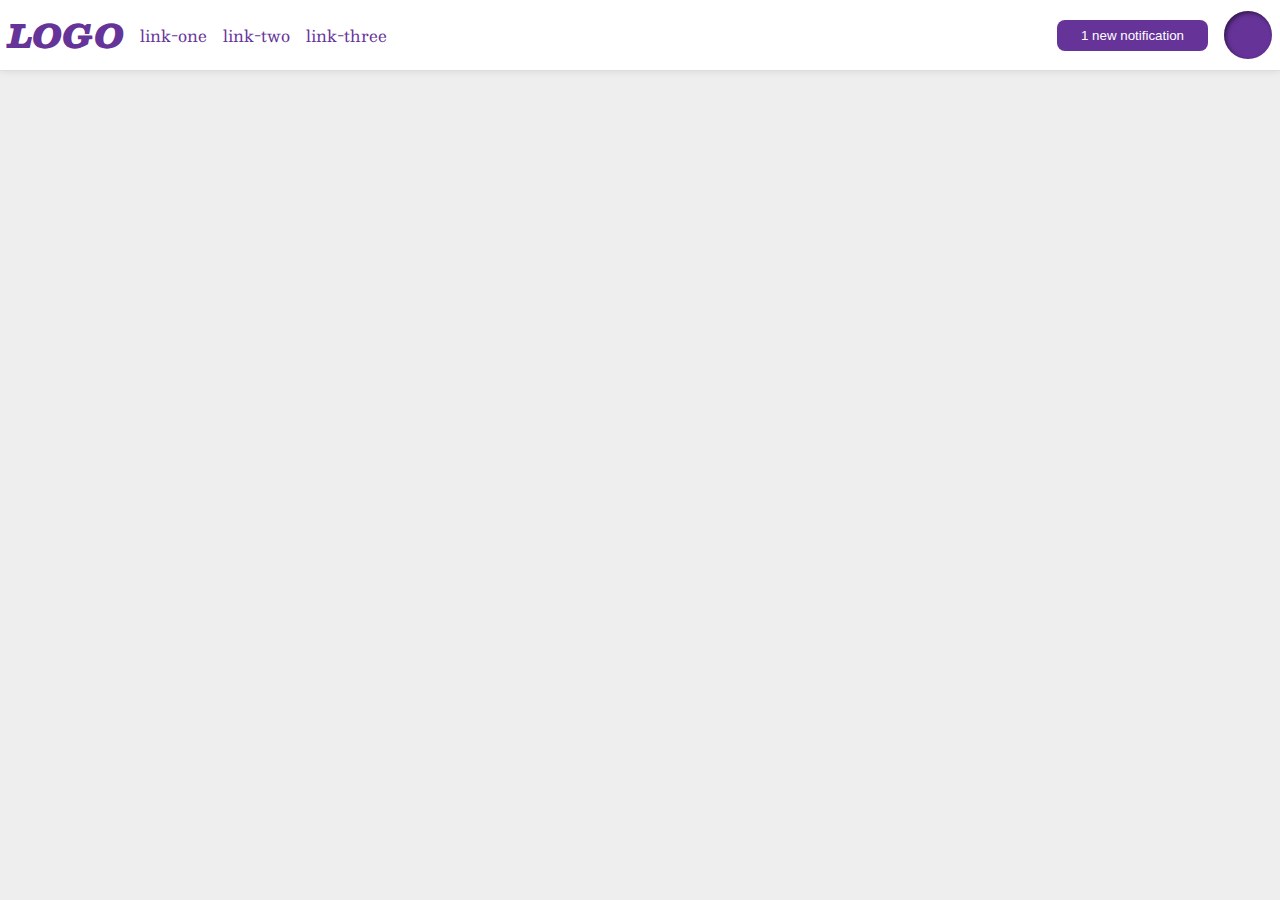
<file: flex/03-flex-header-2/index.html>
<!DOCTYPE html>
<html lang="en">

<head>
  <meta charset="UTF-8">
  <meta http-equiv="X-UA-Compatible" content="IE=edge">
  <meta name="viewport" content="width=device-width, initial-scale=1.0">
  <title>Flex Header 2</title>
  <link rel="stylesheet" href="style.css">
</head>

<body>
  <div class="header">
    <div class="left">
      <div class="logo">
        LOGO
      </div>
      <ul class="links">
        <li><a href="google.com">link-one</a></li>
        <li><a href="google.com">link-two</a></li>
        <li><a href="google.com">link-three</a></li>
      </ul>
    </div>

    <div class="right">
      <button class="notifications">
        1 new notification
      </button>
      <div class="profile-image"></div>
    </div>
  </div>
</body>

</html>
</file>
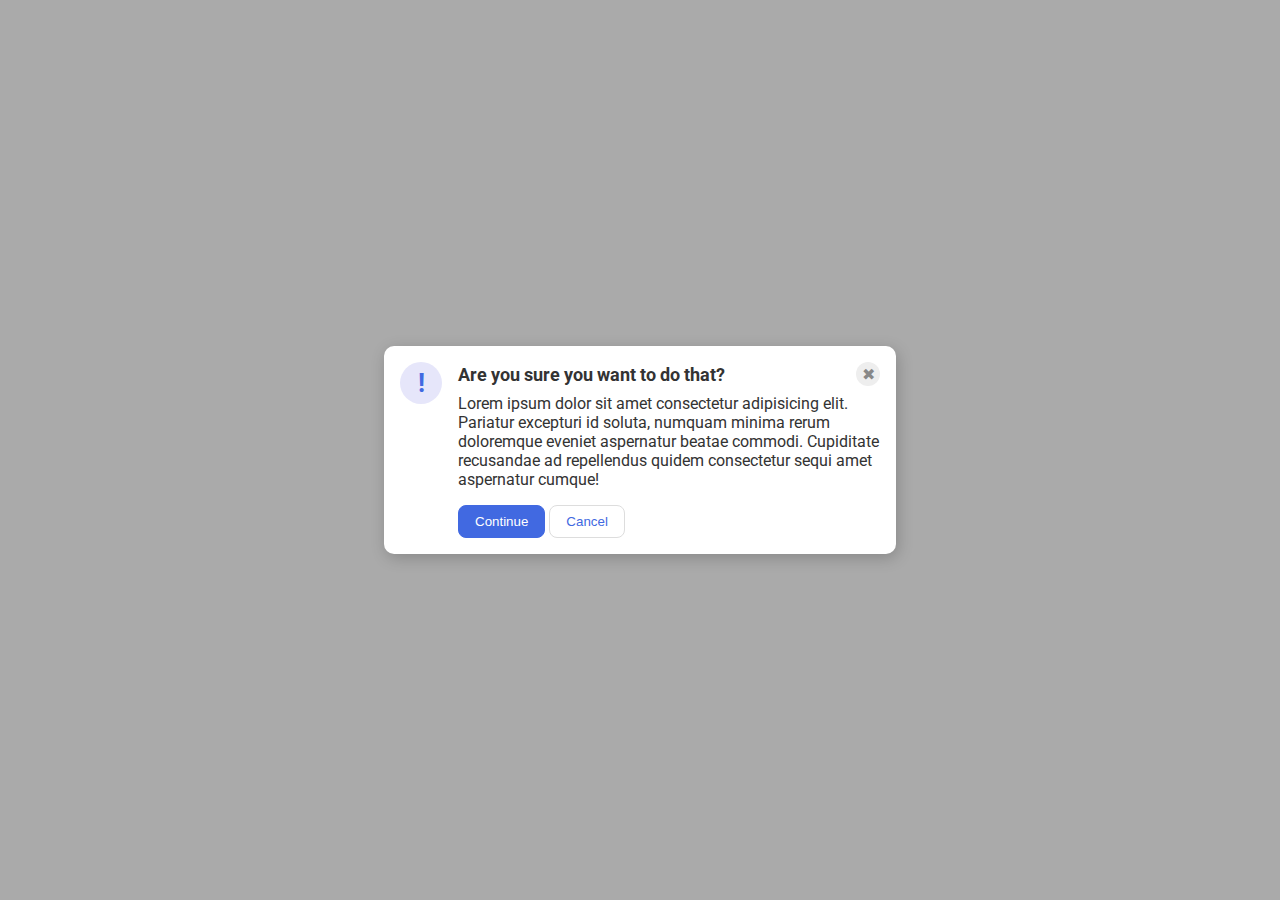
<file: flex/05-flex-modal/index.html>
<!DOCTYPE html>
<html lang="en">

<head>
  <meta charset="UTF-8">
  <meta http-equiv="X-UA-Compatible" content="IE=edge">
  <meta name="viewport" content="width=device-width, initial-scale=1.0">
  <link rel="stylesheet" href="style.css">
  <title>Modal</title>
</head>

<body>
  <div class="modal">
    <div class="icon">!</div>

    <div class="container">
      <div class="header">Are you sure you want to do that?
        <div class="close-button">✖</div>
      </div>
      
      <div class="text">Lorem ipsum dolor sit amet consectetur adipisicing elit. Pariatur excepturi id soluta, numquam
        minima rerum doloremque eveniet aspernatur beatae commodi. Cupiditate recusandae ad repellendus quidem
        consectetur
        sequi amet aspernatur cumque!</div>
      <button class="continue">Continue</button>
      <button class="cancel">Cancel</button>
    </div>
  </div>
</body>

</html>
</file>
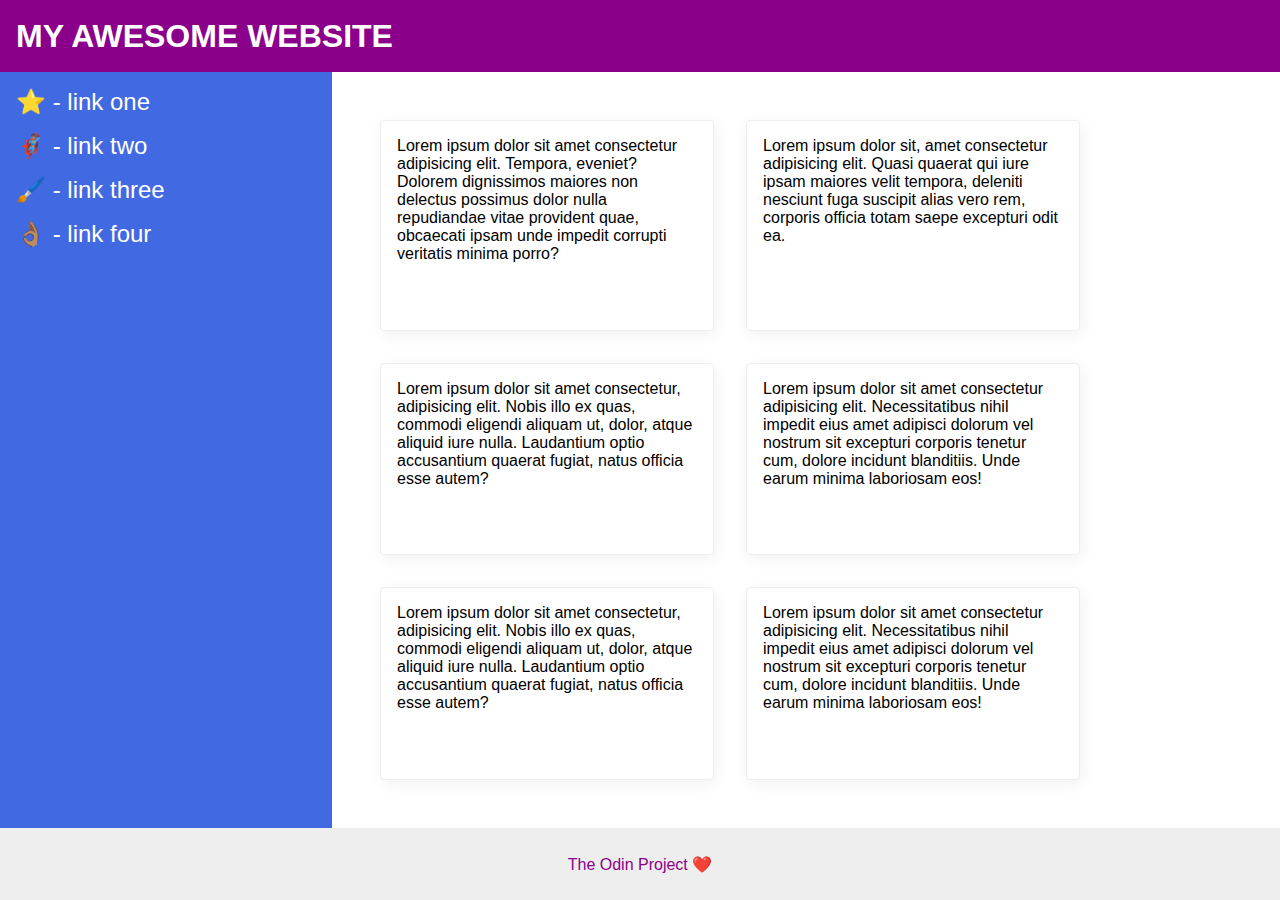
<file: flex/07-flex-layout-2/index.html>
<!DOCTYPE html>
<html lang="en">

<head>
  <meta charset="UTF-8">
  <meta http-equiv="X-UA-Compatible" content="IE=edge">
  <meta name="viewport" content="width=device-width, initial-scale=1.0">
  <title>The Holy Grail</title>
  <link rel="stylesheet" href="style.css">
</head>

<body>
  <div class="header">
    MY AWESOME WEBSITE
  </div>

  <div class="container">
    <div class="sidebar">
      <ul>
        <li><a href="#">⭐ - link one</a></li>
        <li><a href="#">🦸🏽‍♂️ - link two</a></li>
        <li><a href="#">🖌️ - link three</a></li>
        <li><a href="#">👌🏽 - link four</a></li>
      </ul>
    </div>

    <div class="card-container">
      <div class="card">Lorem ipsum dolor sit amet consectetur adipisicing elit. Tempora, eveniet? Dolorem dignissimos
        maiores non delectus possimus dolor nulla repudiandae vitae provident quae, obcaecati ipsam unde impedit
        corrupti
        veritatis minima porro?</div>
      <div class="card">Lorem ipsum dolor sit, amet consectetur adipisicing elit. Quasi quaerat qui iure ipsam maiores
        velit
        tempora, deleniti nesciunt fuga suscipit alias vero rem, corporis officia totam saepe excepturi odit ea.</div>
      <div class="card">Lorem ipsum dolor sit amet consectetur, adipisicing elit. Nobis illo ex quas, commodi eligendi
        aliquam ut, dolor, atque aliquid iure nulla. Laudantium optio accusantium quaerat fugiat, natus officia esse
        autem?
      </div>
      <div class="card">Lorem ipsum dolor sit amet consectetur adipisicing elit. Necessitatibus nihil impedit eius amet
        adipisci dolorum vel nostrum sit excepturi corporis tenetur cum, dolore incidunt blanditiis. Unde earum minima
        laboriosam eos!</div>
      <div class="card">Lorem ipsum dolor sit amet consectetur, adipisicing elit. Nobis illo ex quas, commodi eligendi
        aliquam ut, dolor, atque aliquid iure nulla. Laudantium optio accusantium quaerat fugiat, natus officia esse
        autem?
      </div>
      <div class="card">Lorem ipsum dolor sit amet consectetur adipisicing elit. Necessitatibus nihil impedit eius amet
        adipisci dolorum vel nostrum sit excepturi corporis tenetur cum, dolore incidunt blanditiis. Unde earum minima
        laboriosam eos!</div>
    </div>
  </div>

  <div class="footer">
    The Odin Project ❤️
  </div>
</body>

</html>
</file>
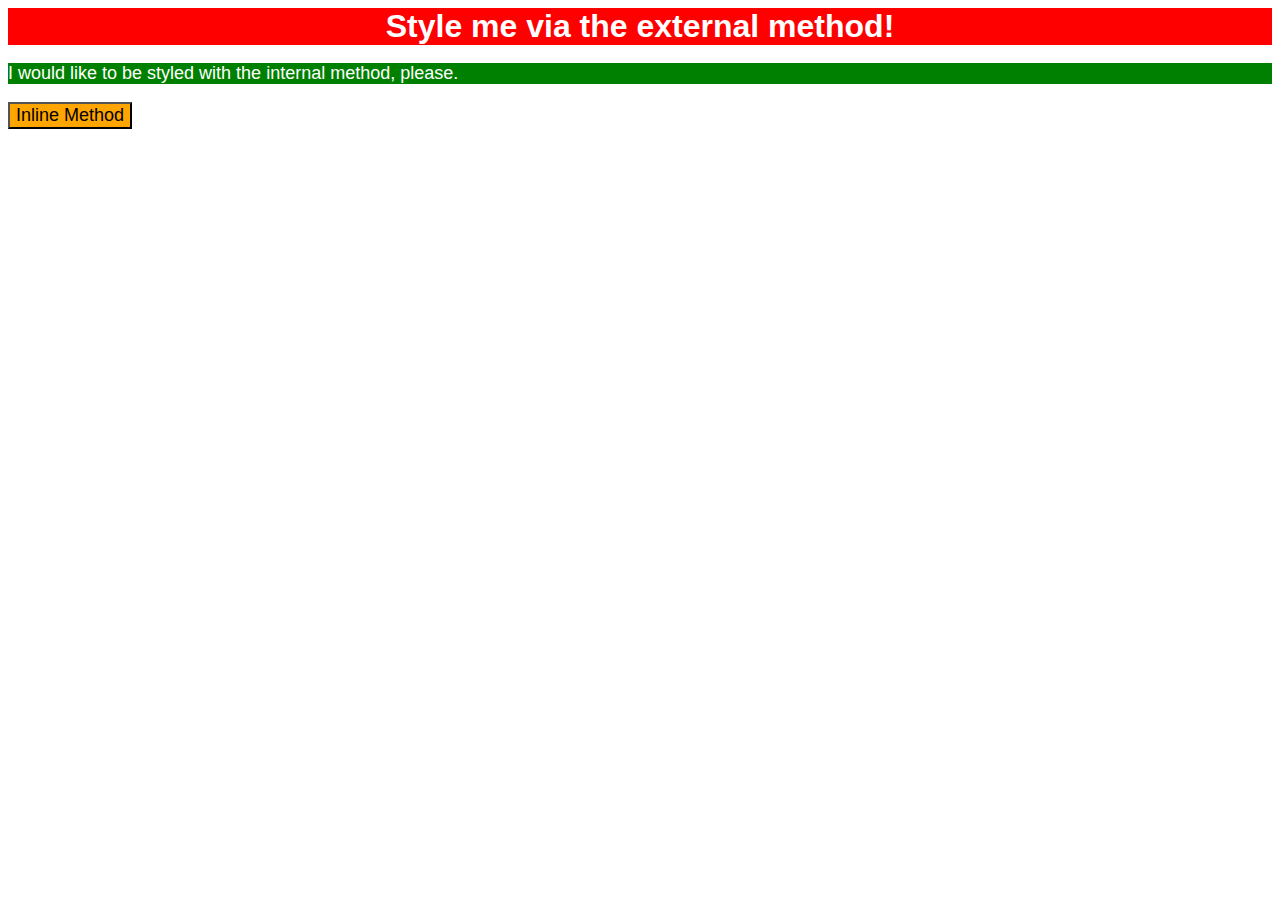
<file: foundations/01-css-methods/index.html>
<!DOCTYPE html>
<html lang="en">

<head>
  <meta charset="UTF-8">
  <meta http-equiv="X-UA-Compatible" content="IE=edge">
  <meta name="viewport" content="width=device-width, initial-scale=1.0">
  <link rel="stylesheet" href="styles.css">
  <title>Methods for Adding CSS</title>

  <style>
    p {
      color: white;
      background-color: green;
      font-family: Arial, Helvetica, sans-serif;
      font-size: 18px;
    }
  </style>
</head>

<body>
  <div>Style me via the external method!</div>
  <p>I would like to be styled with the internal method, please.</p>
  <button style="background-color: orange; font-size: 18px;">Inline Method</button>
</body>

</html>
</file>
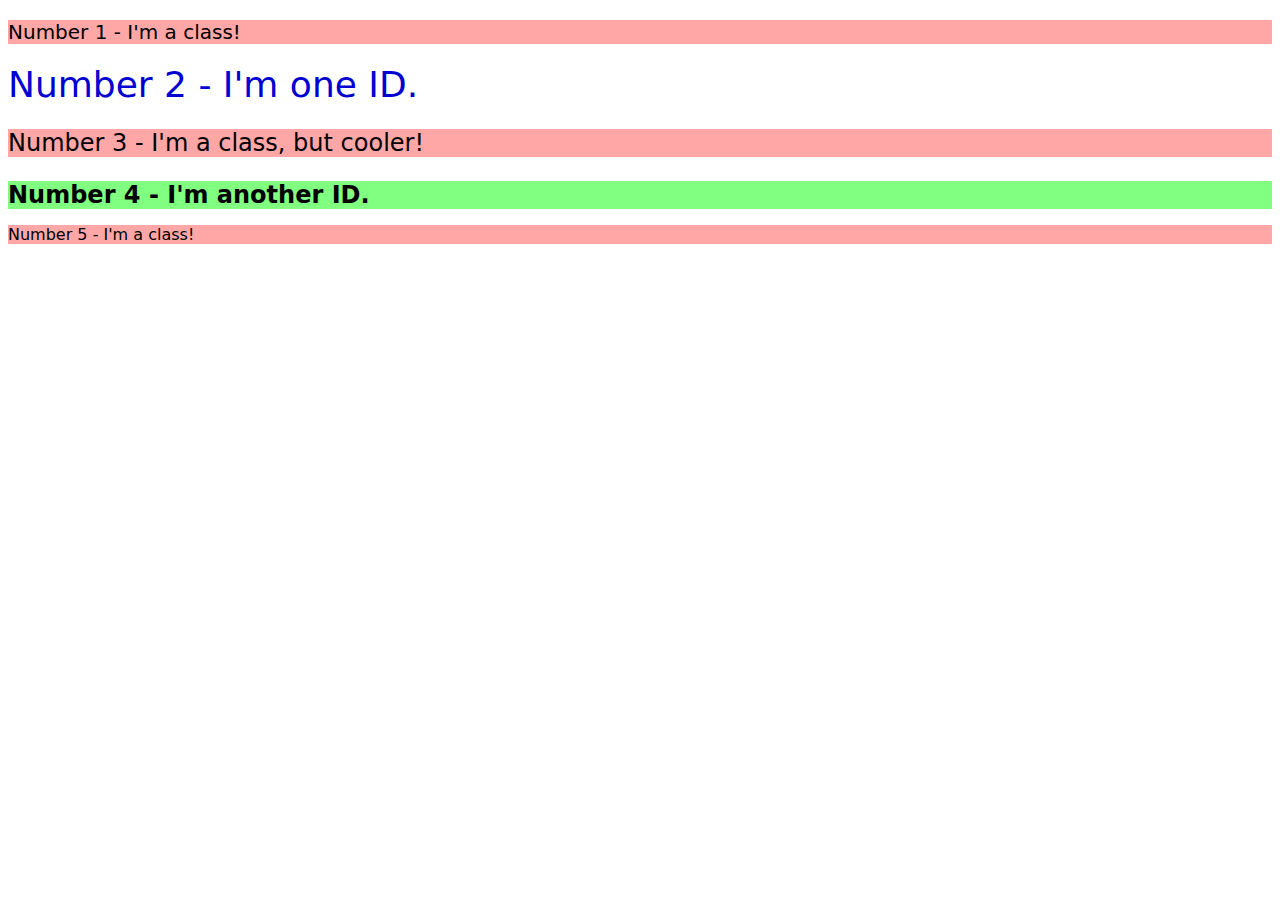
<file: foundations/02-class-id-selectors/index.html>
<!DOCTYPE html>
<html lang="en">

<head>
  <meta charset="UTF-8">
  <meta http-equiv="X-UA-Compatible" content="IE=edge">
  <meta name="viewport" content="width=device-width, initial-scale=1.0">
  <title>Class and ID Selectors</title>
  <link rel="stylesheet" href="style.css">
</head>

<body>
  <p class="odd" style="font-size: 20px;">Number 1 - I'm a class!</p>
  <div id="element-2">Number 2 - I'm one ID.</div>
  <p class="odd adjust-font-size">Number 3 - I'm a class, but cooler!</p>
  <div id="element-4" class="adjust-font-size">Number 4 - I'm another ID.</div>
  <p class="odd">Number 5 - I'm a class!</p>
</body>

</html>
</file>
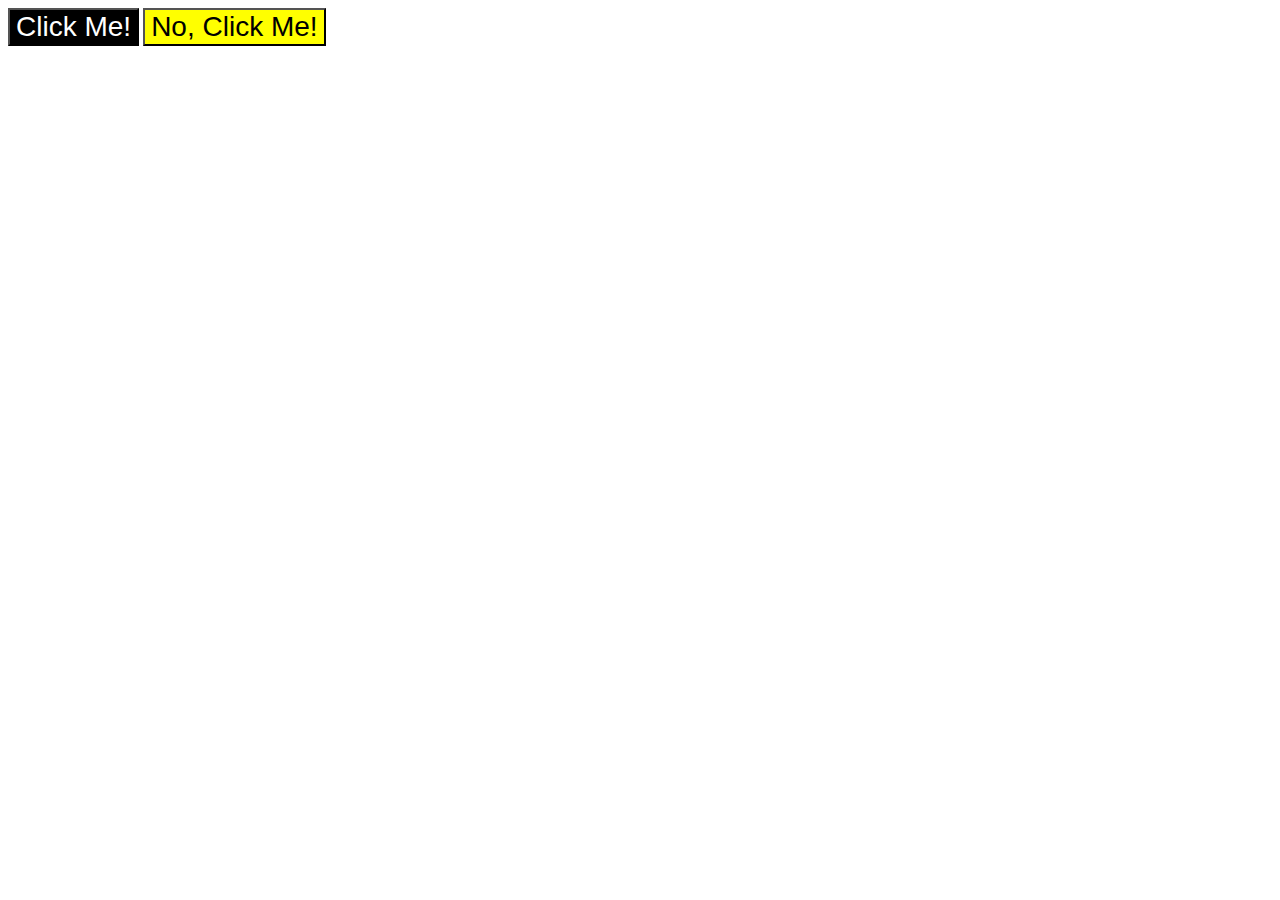
<file: foundations/03-grouping-selectors/index.html>
<!DOCTYPE html>
<html lang="en">

<head>
  <meta charset="UTF-8">
  <meta http-equiv="X-UA-Compatible" content="IE=edge">
  <meta name="viewport" content="width=device-width, initial-scale=1.0">
  <title>Grouping Selectors</title>
  <link rel="stylesheet" href="style.css">
</head>

<body>
  <button class="button-1">Click Me!</button>
  <button class="button-2">No, Click Me!</button>
</body>

</html>
</file>
<file: flex/03-flex-header-2/style.css>
/* this is some magical font-importing.  
you'll learn about it later. */
@import url('https://fonts.googleapis.com/css2?family=Besley:ital,wght@0,400;1,900&display=swap');

body {
  margin: 0;
  background: #eee;
  font-family: Besley, serif;
}

.header {
  background: white;
  border-bottom: 1px solid #ddd;
  box-shadow: 0 0 8px rgba(0, 0, 0, .1);
  display: flex;
  justify-content: space-between;
  padding: 8px;
}

.left,
.right {
  display: flex;
  align-items: center;
  gap: 16px;
}

.profile-image {
  background: rebeccapurple;
  box-shadow: inset 2px 2px 4px rgba(0, 0, 0, .5);
  border-radius: 50%;
  width: 48px;
  height: 48px;
}

.logo {
  color: rebeccapurple;
  font-size: 32px;
  font-weight: 900;
  font-style: italic;
}

button {
  border: none;
  border-radius: 8px;
  background: rebeccapurple;
  color: white;
  padding: 8px 24px;
}

a {
  /* this removes the line under our links */
  text-decoration: none;
  color: rebeccapurple;
}

ul {
  list-style-type: none;
  display: flex;
  gap: 16px;
  margin: 0;
  padding: 0;
}
</file>
<file: flex/05-flex-modal/style.css>
@import url('https://fonts.googleapis.com/css2?family=Roboto:wght@400;700&display=swap');

html, body {
  height: 100%;
}

body {
  font-family: Roboto, sans-serif;
  margin: 0;
  background: #aaa;
  color: #333;
  /* I'll give you this one for free lol */
  display: flex;
  align-items: center;
  justify-content: center;
}

.modal {
  background: white;
  width: 480px;
  border-radius: 10px;
  box-shadow: 2px 4px 16px rgba(0,0,0,.2);
  display: flex;
  padding: 16px;
  gap: 16px;
}

.icon {
  color: royalblue;
  font-size: 26px;
  font-weight: 700;
  background: lavender;
  width: 42px;
  height: 42px;
  border-radius: 50%;
  display: flex;
  align-items: center;
  justify-content: center;
  flex-shrink: 0; /* this keeps the icon from getting smashed by the text */
}

.close-button {
  background: #eee;
  border-radius: 50%;
  color: #888;
  font-weight: 400;
  font-size: 16px;
  height: 24px;
  width: 24px;
  display: flex;
  align-items: center;
  justify-content: center;
}

button {
  padding: 8px 16px;
  border-radius: 8px;
}

button.continue {
  background: royalblue;
  border: 1px solid royalblue;
  color: white;
}

button.cancel {
  background: white;
  border: 1px solid #ddd;
  color: royalblue;
}

.header {
  display: flex;
  align-items: center;
  justify-content: space-between;
  font-size: 18px;
  font-weight: 700;
  margin-bottom: 8px;
}

.text {
  margin-bottom: 16px;
}
</file>
<file: flex/07-flex-layout-2/style.css>
body {
  font-family: -apple-system, BlinkMacSystemFont, 'Segoe UI', Roboto, Oxygen, Ubuntu, Cantarell, 'Open Sans', 'Helvetica Neue', sans-serif;
  margin: 0;
  min-height: 100vh;
  display: flex;
  flex-direction: column;
}

ul {
  list-style: none;
  padding: 0;
  margin: 0;
}

li {
  margin-bottom: 16px;
}

a {
  text-decoration: none;
  color: #fff;
  font-size: 24px;
}

.header {
  height: 72px;
  background: darkmagenta;
  color: white;
  font-size: 32px;
  font-weight: 900;
  display: flex;
  align-items: center;
  padding-left: 16px;
}

.footer {
  height: 72px;
  background: #eee;
  color: darkmagenta;
  text-align: center;
  display: flex;
  justify-content: center;
  align-items: center;
}

.container {
  flex: 1;
  display: flex;
}

.sidebar {
  width: 300px;
  background: royalblue;
  flex-shrink: 0;
  padding: 16px;
}

.card-container {
  display: flex;
  padding: 32px;
  flex-wrap: wrap;
}

.card {
  border: 1px solid #eee;
  box-shadow: 2px 4px 16px rgba(0, 0, 0, .06);
  border-radius: 4px;
  padding: 16px;
  margin: 16px;
  width: 300px;
}
</file>
<file: foundations/01-css-methods/styles.css>
div {
    color: white;
    background-color: red;
    font-family: Arial, Helvetica, sans-serif;
    font-size: 32px;
    font-weight: bold;
    text-align: center;
}
</file>
<file: foundations/02-class-id-selectors/style.css>
p.odd {
    color: #000;
    background-color: rgb(255, 167, 167);
    font-family: Verdana, "DejaVu Sans", sans-serif;
}

.adjust-font-size {
    font-size: 24px;
}

#element-2 {
    color: #0000D1;
    font-family: Verdana, 'DejaVu Sans', sans-serif;
    font-size: 36px;
}

#element-4 {
    background-color: hsl(120, 100%, 75%);
    font-size: 24px;
    font-weight: bold;
    font-family: Verdana, 'DejaVu Sans', sans-serif;
}
</file>
<file: foundations/03-grouping-selectors/style.css>
button {
    font-size: 28px;
    font-family: Helvetica, "Times New Roman", sans-serif;
}

.button-1 {
    color: #FFF;
    background-color: #000;
}

.button-2 {
    background-color: yellow;
}
</file>
